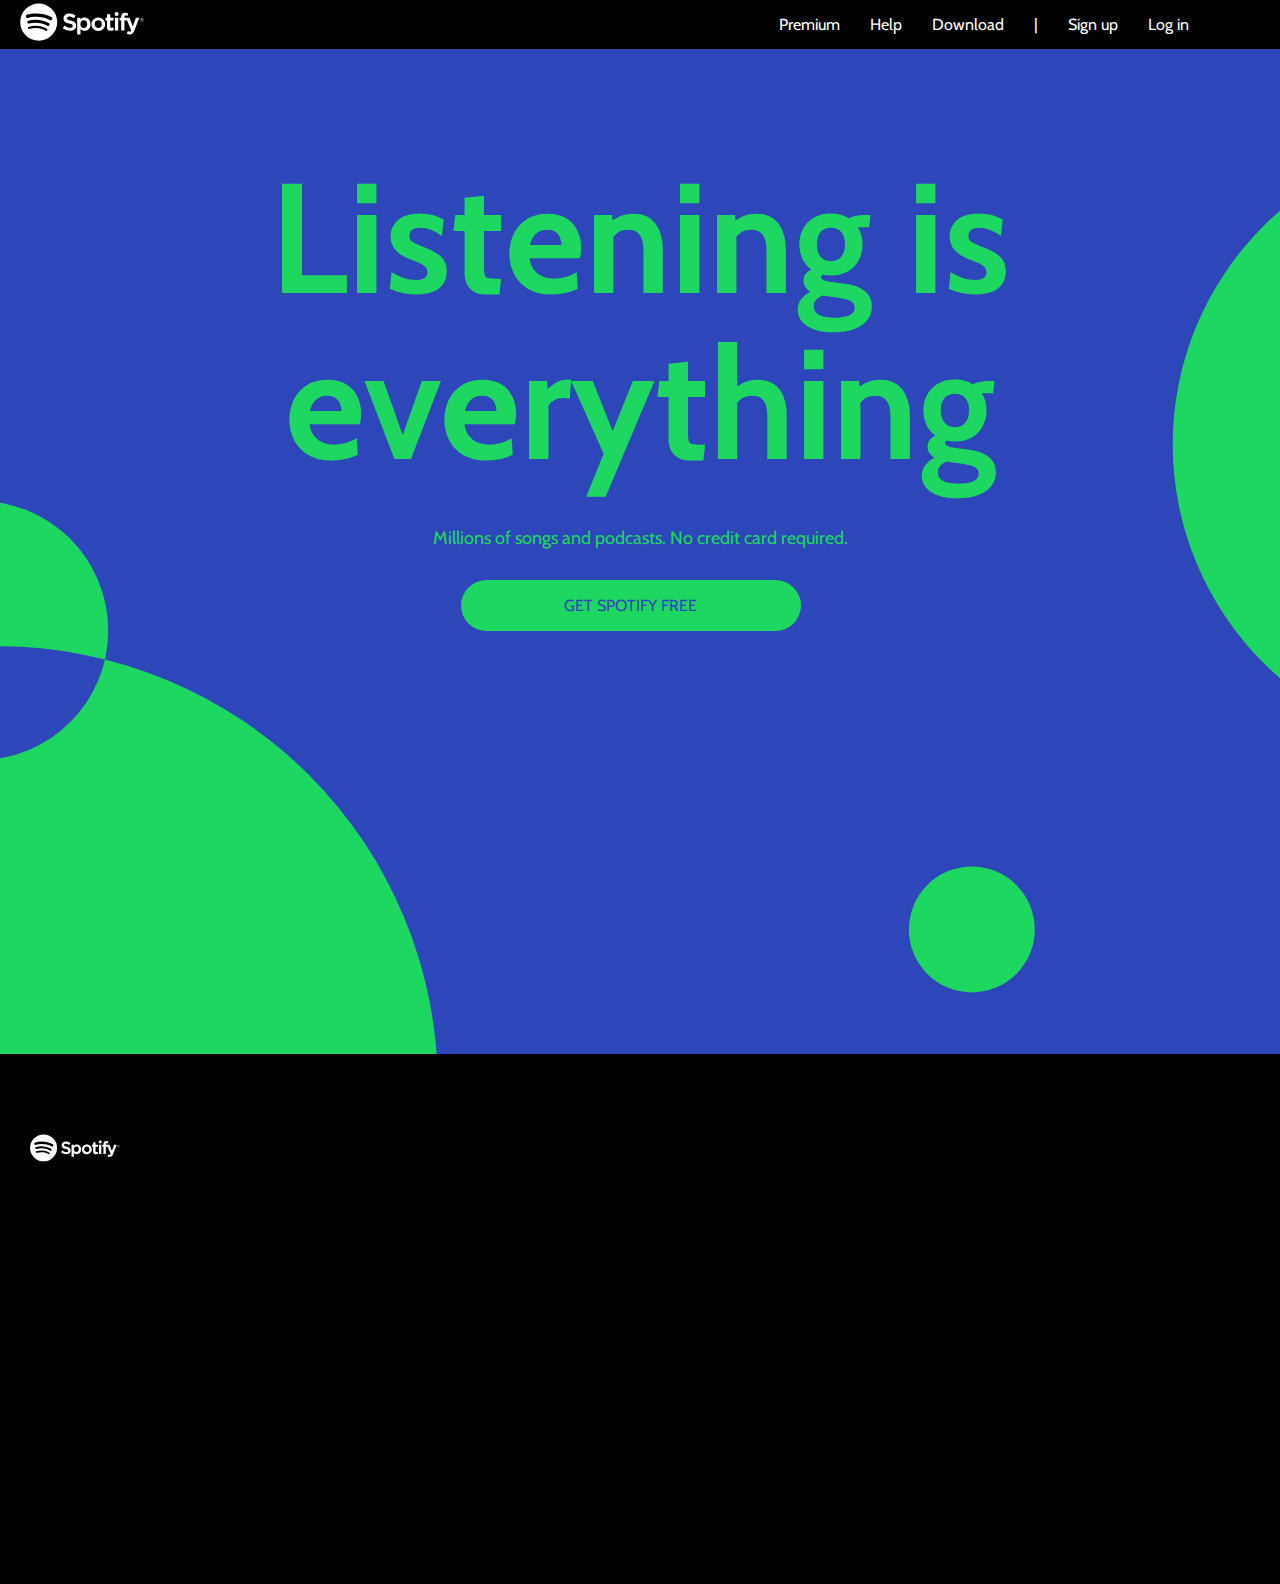
<file: index.html>
<!DOCTYPE html>
<html lang="en">
<head>
    <meta charset="UTF-8" />
    <meta http-equiv="X-UA-Compatible" content="IE=edge" />
    <meta name="viewport" content="width=device-width, initial-scale=1.0" />
    <title>Spotify Clone MIT</title>
<link rel="stylesheet" href="./assets/stylesheets/index.css" />
<link rel="preconnect" href="https://fonts.gstatic.com" />
<link 
  href="https://fonts.googleapis.com/css2?family=Cabin:wght@400;700&display=swap" rel="stylesheet"
/>
</head>
<body>
    <nav>
        <span class="logo">
            <svg 
                viewBox="0 0 63 20" 
                xmlns="http://www.w3.org/2000/svg" 
                preserveAspectRatio="xMidYMin meet"
                fill="white"
            >
              <g fill-rule="evenodd" class="svelte-1gcdbl9">
                <path 
                  d="M61.842 9.506a1.02 1.02 0 0 1-1.023-1.024c0-.562.453-1.03 1.029-1.03a1.02 1.02 0 0 1 1.023 1.024 1.03 1.03 0 0 1-1.029 1.03m.006-1.952a.915.915 0 0 0-.922.928c0 .51.394.921.916.921a.916.916 0 0 0 .922-.927.908.908 0 0 0-.916-.922m.226 1.027l.29.406h-.244l-.26-.372h-.225v.372h-.204V7.912h.48c.249 0 .413.128.413.343 0 .176-.102.284-.25.326m-.172-.485h-.267v.34h.267c.133 0 .212-.065.212-.17 0-.11-.08-.17-.212-.17m-12.804-3.52a1.043 1.043 0 1 0-.001 2.086 1.043 1.043 0 0 0 0-2.087m.72 2.89h-1.454a.107.107 0 0 0-.106.107v6.346c0 .06.047.107.106.107h1.455a.107.107 0 0 0 .107-.107V7.572a.107.107 0 0 0-.107-.107m3.233.006v-.2c0-.592.227-.856.736-.856.303 0 .546.06.82.152a.106.106 0 0 0 .14-.102V5.24a.107.107 0 0 0-.076-.102 3.993 3.993 0 0 0-1.21-.174c-1.343 0-2.053.757-2.053 2.188v.308h-.699a.107.107 0 0 0-.107.106v1.257c0 .059.048.107.107.107h.699v4.99c0 .058.047.106.106.106h1.455a.107.107 0 0 0 .106-.107v-4.99h1.358l2.081 4.99c-.236.523-.468.628-.785.628-.257 0-.527-.077-.803-.228a.109.109 0 0 0-.084-.008.106.106 0 0 0-.063.058l-.493 1.081a.106.106 0 0 0 .045.138c.515.279.98.398 1.554.398 1.074 0 1.668-.5 2.191-1.847L60.6 7.617a.106.106 0 0 0-.099-.146h-1.514a.107.107 0 0 0-.1.072l-1.552 4.431-1.7-4.434a.106.106 0 0 0-.099-.069h-2.485m-5.577-.006h-1.6V5.828a.106.106 0 0 0-.107-.106h-1.455a.107.107 0 0 0-.106.106v1.637h-.7a.106.106 0 0 0-.106.107v1.25c0 .059.048.107.106.107h.7v3.234c0 1.308.65 1.97 1.934 1.97.522 0 .954-.107 1.362-.338a.106.106 0 0 0 .054-.093v-1.19a.106.106 0 0 0-.154-.096c-.28.141-.551.206-.854.206-.467 0-.675-.211-.675-.686V8.929h1.6a.106.106 0 0 0 .107-.107v-1.25a.106.106 0 0 0-.106-.107m-7.671-.133c-1.96 0-3.497 1.51-3.497 3.437 0 1.907 1.526 3.4 3.473 3.4 1.967 0 3.508-1.504 3.508-3.424 0-1.914-1.53-3.413-3.484-3.413m0 5.362c-1.043 0-1.83-.838-1.83-1.95 0-1.115.76-1.924 1.806-1.924 1.05 0 1.84.838 1.84 1.95 0 1.115-.763 1.924-1.816 1.924m-7.014-5.362c-.82 0-1.492.323-2.046.984v-.744a.107.107 0 0 0-.106-.107h-1.455a.107.107 0 0 0-.106.107v8.27c0 .058.048.106.106.106h1.455a.107.107 0 0 0 .106-.106v-2.61c.555.621 1.227.925 2.046.925 1.522 0 3.063-1.172 3.063-3.412s-1.54-3.413-3.063-3.413m1.372 3.413c0 1.14-.703 1.937-1.709 1.937-.995 0-1.745-.833-1.745-1.937s.75-1.937 1.745-1.937c.99 0 1.71.814 1.71 1.937m-8.437-1.81c-1.624-.388-1.913-.66-1.913-1.231 0-.54.508-.903 1.264-.903.732 0 1.459.275 2.22.843a.107.107 0 0 0 .15-.023l.794-1.119a.107.107 0 0 0-.02-.144c-.906-.728-1.927-1.081-3.12-1.081-1.755 0-2.98 1.052-2.98 2.559 0 1.615 1.057 2.187 2.884 2.628 1.554.358 1.817.658 1.817 1.195 0 .594-.53.963-1.385.963-.948 0-1.721-.32-2.587-1.068a.11.11 0 0 0-.078-.026.105.105 0 0 0-.073.038l-.89 1.058a.105.105 0 0 0 .011.148 5.303 5.303 0 0 0 3.581 1.373c1.89 0 3.112-1.033 3.112-2.631 0-1.351-.807-2.098-2.787-2.58M9.507.305a9.41 9.41 0 1 0 0 18.82 9.41 9.41 0 0 0 0-18.82m4.316 13.572a.586.586 0 0 1-.807.195c-2.21-1.35-4.99-1.655-8.266-.907a.586.586 0 1 1-.261-1.143c3.584-.82 6.659-.467 9.139 1.049.276.169.363.53.195.806m1.15-2.562a.734.734 0 0 1-1.008.242c-2.529-1.555-6.385-2.005-9.377-1.097a.735.735 0 0 1-.426-1.404c3.418-1.037 7.666-.534 10.57 1.25a.734.734 0 0 1 .242 1.01m.1-2.669C12.04 6.846 7.036 6.68 4.141 7.56a.88.88 0 1 1-.511-1.684c3.323-1.01 8.849-.814 12.34 1.258a.88.88 0 0 1-.898 1.514"
                ></path>
              </g>
            </svg>
        </span>
        <ul class="menu">
          <li>Premium</li>
          <li>Help</li>
          <li>Download</li>
          <li>|</li>
          <li>Sign up</li>
          <li>Log in</li>  
        </ul>
      </nav>
      <main>
        <section class="hero">
            <h1>Listening is everything</h1>
            <h4>Millions of songs and podcasts. No credit card required.</h4>
            <a class="cta" href="search.html"> Get Spotify Free </a>
        </section>
      </main>
      <footer>
        <div class="logo">
          <svg
          viewBox="0 0 63 20"
          xmlns="http://www.w3.org/2000/svg"
          preserveAspectRatio="xMidYMin meet"
          fill="white"
        >
          <g fill-rule="evenodd" class="svelte-1gcdbl9">
            <path
              d="M61.842 9.506a1.02 1.02 0 0 1-1.023-1.024c0-.562.453-1.03 1.029-1.03a1.02 1.02 0 0 1 1.023 1.024 1.03 1.03 0 0 1-1.029 1.03m.006-1.952a.915.915 0 0 0-.922.928c0 .51.394.921.916.921a.916.916 0 0 0 .922-.927.908.908 0 0 0-.916-.922m.226 1.027l.29.406h-.244l-.26-.372h-.225v.372h-.204V7.912h.48c.249 0 .413.128.413.343 0 .176-.102.284-.25.326m-.172-.485h-.267v.34h.267c.133 0 .212-.065.212-.17 0-.11-.08-.17-.212-.17m-12.804-3.52a1.043 1.043 0 1 0-.001 2.086 1.043 1.043 0 0 0 0-2.087m.72 2.89h-1.454a.107.107 0 0 0-.106.107v6.346c0 .06.047.107.106.107h1.455a.107.107 0 0 0 .107-.107V7.572a.107.107 0 0 0-.107-.107m3.233.006v-.2c0-.592.227-.856.736-.856.303 0 .546.06.82.152a.106.106 0 0 0 .14-.102V5.24a.107.107 0 0 0-.076-.102 3.993 3.993 0 0 0-1.21-.174c-1.343 0-2.053.757-2.053 2.188v.308h-.699a.107.107 0 0 0-.107.106v1.257c0 .059.048.107.107.107h.699v4.99c0 .058.047.106.106.106h1.455a.107.107 0 0 0 .106-.107v-4.99h1.358l2.081 4.99c-.236.523-.468.628-.785.628-.257 0-.527-.077-.803-.228a.109.109 0 0 0-.084-.008.106.106 0 0 0-.063.058l-.493 1.081a.106.106 0 0 0 .045.138c.515.279.98.398 1.554.398 1.074 0 1.668-.5 2.191-1.847L60.6 7.617a.106.106 0 0 0-.099-.146h-1.514a.107.107 0 0 0-.1.072l-1.552 4.431-1.7-4.434a.106.106 0 0 0-.099-.069h-2.485m-5.577-.006h-1.6V5.828a.106.106 0 0 0-.107-.106h-1.455a.107.107 0 0 0-.106.106v1.637h-.7a.106.106 0 0 0-.106.107v1.25c0 .059.048.107.106.107h.7v3.234c0 1.308.65 1.97 1.934 1.97.522 0 .954-.107 1.362-.338a.106.106 0 0 0 .054-.093v-1.19a.106.106 0 0 0-.154-.096c-.28.141-.551.206-.854.206-.467 0-.675-.211-.675-.686V8.929h1.6a.106.106 0 0 0 .107-.107v-1.25a.106.106 0 0 0-.106-.107m-7.671-.133c-1.96 0-3.497 1.51-3.497 3.437 0 1.907 1.526 3.4 3.473 3.4 1.967 0 3.508-1.504 3.508-3.424 0-1.914-1.53-3.413-3.484-3.413m0 5.362c-1.043 0-1.83-.838-1.83-1.95 0-1.115.76-1.924 1.806-1.924 1.05 0 1.84.838 1.84 1.95 0 1.115-.763 1.924-1.816 1.924m-7.014-5.362c-.82 0-1.492.323-2.046.984v-.744a.107.107 0 0 0-.106-.107h-1.455a.107.107 0 0 0-.106.107v8.27c0 .058.048.106.106.106h1.455a.107.107 0 0 0 .106-.106v-2.61c.555.621 1.227.925 2.046.925 1.522 0 3.063-1.172 3.063-3.412s-1.54-3.413-3.063-3.413m1.372 3.413c0 1.14-.703 1.937-1.709 1.937-.995 0-1.745-.833-1.745-1.937s.75-1.937 1.745-1.937c.99 0 1.71.814 1.71 1.937m-8.437-1.81c-1.624-.388-1.913-.66-1.913-1.231 0-.54.508-.903 1.264-.903.732 0 1.459.275 2.22.843a.107.107 0 0 0 .15-.023l.794-1.119a.107.107 0 0 0-.02-.144c-.906-.728-1.927-1.081-3.12-1.081-1.755 0-2.98 1.052-2.98 2.559 0 1.615 1.057 2.187 2.884 2.628 1.554.358 1.817.658 1.817 1.195 0 .594-.53.963-1.385.963-.948 0-1.721-.32-2.587-1.068a.11.11 0 0 0-.078-.026.105.105 0 0 0-.073.038l-.89 1.058a.105.105 0 0 0 .011.148 5.303 5.303 0 0 0 3.581 1.373c1.89 0 3.112-1.033 3.112-2.631 0-1.351-.807-2.098-2.787-2.58M9.507.305a9.41 9.41 0 1 0 0 18.82 9.41 9.41 0 0 0 0-18.82m4.316 13.572a.586.586 0 0 1-.807.195c-2.21-1.35-4.99-1.655-8.266-.907a.586.586 0 1 1-.261-1.143c3.584-.82 6.659-.467 9.139 1.049.276.169.363.53.195.806m1.15-2.562a.734.734 0 0 1-1.008.242c-2.529-1.555-6.385-2.005-9.377-1.097a.735.735 0 0 1-.426-1.404c3.418-1.037 7.666-.534 10.57 1.25a.734.734 0 0 1 .242 1.01m.1-2.669C12.04 6.846 7.036 6.68 4.141 7.56a.88.88 0 1 1-.511-1.684c3.323-1.01 8.849-.814 12.34 1.258a.88.88 0 0 1-.898 1.514"
            ></path>
          </g>
          </svg>
        </div>
      </footer>
</body>
</html>
</file>
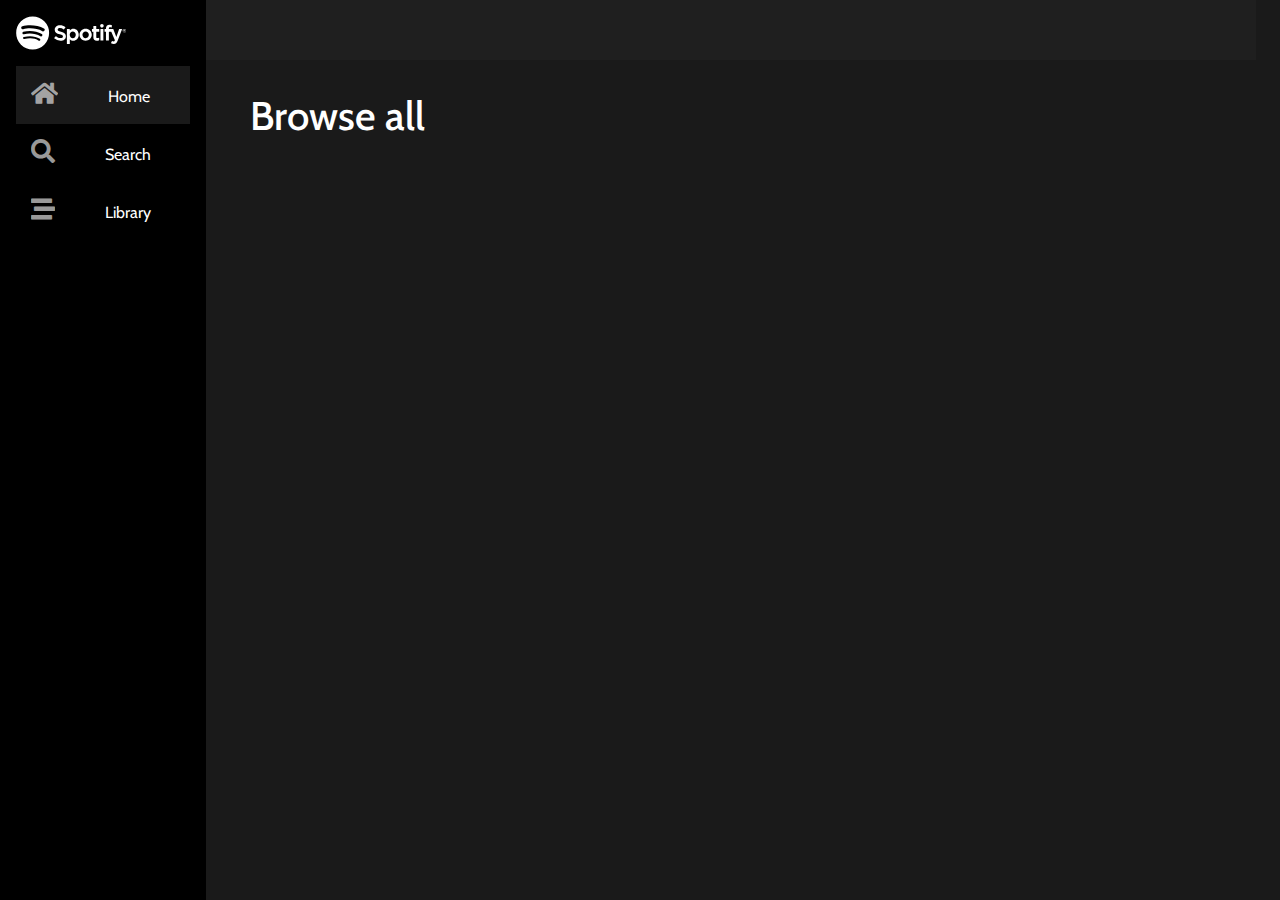
<file: home.html>
<!DOCTYPE html>
<html lang="en">
  <head>
    <meta charset="UTF-8" />
    <meta name="viewport" content="width=device-width, initial-scale=1.0" />
    <title>Spotify App</title>
    <link
      href="https://fonts.googleapis.com/css2?family=Cabin:wght@400;700&display=swap"
      rel="stylesheet"
    />
    <link
      rel="stylesheet"
      href="https://cdnjs.cloudflare.com/ajax/libs/font-awesome/5.15.2/css/all.min.css"
    />
    <link
      href="https://cdn.jsdelivr.net/npm/bootstrap@5.0.0-beta2/dist/css/bootstrap.min.css"
      rel="stylesheet"
    />
    <link rel="stylesheet" href="./assets/stylesheets/app.css" />
    <script src="./assets/scripts/spotify-api.js"></script>
    <script src="./assets/scripts/home.js"></script>
  </head>
  <body>
    <nav class="sidebar-nav">
      <span class="logo">
        <svg
          viewBox="0 0 63 20"
          xmlns="http://www.w3.org/2000/svg"
          preserveAspectRatio="xMidYMin meet"
          fill="white"
        >
          <g fill-rule="evenodd" class="svelte-1gcdbl9">
            <path
              d="M61.842 9.506a1.02 1.02 0 0 1-1.023-1.024c0-.562.453-1.03 1.029-1.03a1.02 1.02 0 0 1 1.023 1.024 1.03 1.03 0 0 1-1.029 1.03m.006-1.952a.915.915 0 0 0-.922.928c0 .51.394.921.916.921a.916.916 0 0 0 .922-.927.908.908 0 0 0-.916-.922m.226 1.027l.29.406h-.244l-.26-.372h-.225v.372h-.204V7.912h.48c.249 0 .413.128.413.343 0 .176-.102.284-.25.326m-.172-.485h-.267v.34h.267c.133 0 .212-.065.212-.17 0-.11-.08-.17-.212-.17m-12.804-3.52a1.043 1.043 0 1 0-.001 2.086 1.043 1.043 0 0 0 0-2.087m.72 2.89h-1.454a.107.107 0 0 0-.106.107v6.346c0 .06.047.107.106.107h1.455a.107.107 0 0 0 .107-.107V7.572a.107.107 0 0 0-.107-.107m3.233.006v-.2c0-.592.227-.856.736-.856.303 0 .546.06.82.152a.106.106 0 0 0 .14-.102V5.24a.107.107 0 0 0-.076-.102 3.993 3.993 0 0 0-1.21-.174c-1.343 0-2.053.757-2.053 2.188v.308h-.699a.107.107 0 0 0-.107.106v1.257c0 .059.048.107.107.107h.699v4.99c0 .058.047.106.106.106h1.455a.107.107 0 0 0 .106-.107v-4.99h1.358l2.081 4.99c-.236.523-.468.628-.785.628-.257 0-.527-.077-.803-.228a.109.109 0 0 0-.084-.008.106.106 0 0 0-.063.058l-.493 1.081a.106.106 0 0 0 .045.138c.515.279.98.398 1.554.398 1.074 0 1.668-.5 2.191-1.847L60.6 7.617a.106.106 0 0 0-.099-.146h-1.514a.107.107 0 0 0-.1.072l-1.552 4.431-1.7-4.434a.106.106 0 0 0-.099-.069h-2.485m-5.577-.006h-1.6V5.828a.106.106 0 0 0-.107-.106h-1.455a.107.107 0 0 0-.106.106v1.637h-.7a.106.106 0 0 0-.106.107v1.25c0 .059.048.107.106.107h.7v3.234c0 1.308.65 1.97 1.934 1.97.522 0 .954-.107 1.362-.338a.106.106 0 0 0 .054-.093v-1.19a.106.106 0 0 0-.154-.096c-.28.141-.551.206-.854.206-.467 0-.675-.211-.675-.686V8.929h1.6a.106.106 0 0 0 .107-.107v-1.25a.106.106 0 0 0-.106-.107m-7.671-.133c-1.96 0-3.497 1.51-3.497 3.437 0 1.907 1.526 3.4 3.473 3.4 1.967 0 3.508-1.504 3.508-3.424 0-1.914-1.53-3.413-3.484-3.413m0 5.362c-1.043 0-1.83-.838-1.83-1.95 0-1.115.76-1.924 1.806-1.924 1.05 0 1.84.838 1.84 1.95 0 1.115-.763 1.924-1.816 1.924m-7.014-5.362c-.82 0-1.492.323-2.046.984v-.744a.107.107 0 0 0-.106-.107h-1.455a.107.107 0 0 0-.106.107v8.27c0 .058.048.106.106.106h1.455a.107.107 0 0 0 .106-.106v-2.61c.555.621 1.227.925 2.046.925 1.522 0 3.063-1.172 3.063-3.412s-1.54-3.413-3.063-3.413m1.372 3.413c0 1.14-.703 1.937-1.709 1.937-.995 0-1.745-.833-1.745-1.937s.75-1.937 1.745-1.937c.99 0 1.71.814 1.71 1.937m-8.437-1.81c-1.624-.388-1.913-.66-1.913-1.231 0-.54.508-.903 1.264-.903.732 0 1.459.275 2.22.843a.107.107 0 0 0 .15-.023l.794-1.119a.107.107 0 0 0-.02-.144c-.906-.728-1.927-1.081-3.12-1.081-1.755 0-2.98 1.052-2.98 2.559 0 1.615 1.057 2.187 2.884 2.628 1.554.358 1.817.658 1.817 1.195 0 .594-.53.963-1.385.963-.948 0-1.721-.32-2.587-1.068a.11.11 0 0 0-.078-.026.105.105 0 0 0-.073.038l-.89 1.058a.105.105 0 0 0 .011.148 5.303 5.303 0 0 0 3.581 1.373c1.89 0 3.112-1.033 3.112-2.631 0-1.351-.807-2.098-2.787-2.58M9.507.305a9.41 9.41 0 1 0 0 18.82 9.41 9.41 0 0 0 0-18.82m4.316 13.572a.586.586 0 0 1-.807.195c-2.21-1.35-4.99-1.655-8.266-.907a.586.586 0 1 1-.261-1.143c3.584-.82 6.659-.467 9.139 1.049.276.169.363.53.195.806m1.15-2.562a.734.734 0 0 1-1.008.242c-2.529-1.555-6.385-2.005-9.377-1.097a.735.735 0 0 1-.426-1.404c3.418-1.037 7.666-.534 10.57 1.25a.734.734 0 0 1 .242 1.01m.1-2.669C12.04 6.846 7.036 6.68 4.141 7.56a.88.88 0 1 1-.511-1.684c3.323-1.01 8.849-.814 12.34 1.258a.88.88 0 0 1-.898 1.514"
            ></path>
          </g>
        </svg>
      </span>
      <ul class="menu">
        <li class="selected">
          <a href="home.html"><i class="fas fa-home"></i>Home</a>
        </li>
        <li>
          <a href="search.html"><i class="fas fa-search"></i>Search</a>
        </li>
        <li>
          <a href="#"><i class="fas fa-stream"></i>Library</a>
        </li>
      </ul>
    </nav>
    <main class="container">
      <div class="row top-bar"></div>
      <div class="row app">
        <div class="col-md-12">
          <h1>Browse all</h1>
        </div>
      </div>
    </main>
  </body>
</html>
</file>
<file: assets/stylesheets/index.css>
body {
    margin: 0;
    font-family: "Cabin";
    background-color: #2d46ba;
    color: white;
  }
  nav {
    background-color: black;
    color: white;
    padding: 0 20px;
    display: flex;
    justify-content: space-between;
    align-items: center;
  }
  
  .logo {
    width: 10%;
  }
  .menu {
    width: 40%;
    list-style-type: none;
    display: flex;
  }
  
  .menu li {
    padding: 15px;
  }
  
  main {
    height: 100vh;
    color: #1ed760;
    text-align: center;
    background: url("../images/bursts.svg");
    background-size: 175%;
    background-position: 46% 4%;
  }
  
  h1 {
    font-size: 156px;
    font-weight: 700;
    line-height: 166px;
    margin-bottom: 40px;
  }
  
  h4 {
    font-size: 18px;
    font-weight: 400;
    line-height: 24px;
    margin-bottom: 30px;
  }
  
  .cta {
    text-decoration: none;
    color: #2d46ba;
    text-transform: uppercase;
    background-color: #1ed760;
    padding: 16px 45px;
    border-radius: 300px;
    display: block;
    width: 250px;
    margin-left: 36%;
  }
  
  footer {
    display: flex;
    justify-content: space-between;
    background-color: black;
    height: 400px;
    padding: 80px 30px 50px;
  }
  footer a {
    text-decoration: none; /*remove underline from links*/
  
    color: white;
    display: inline-block;
  }
  
  ul {
    list-style-type: none;
    margin: 0;
    padding: 0;
  }
  
  footer .title {
    color: #919496;
    font-weight: 700;
    text-transform: uppercase;
    font-size: 14px;
    padding-bottom: 10px;
  }
  
  .footer-nav {
    margin: 0 auto;
  }
  
  footer .logo svg {
    width: 90px;
    height: 30px;
  }
  
  footer .items {
    display: flex;
    width: 50%;
    justify-content: space-between;
  }
  
  footer .items a {
    padding: 3px 0 15px;
  }
  .social-media {
    display: flex;
    justify-content: space-between;
    margin-top: 20px;
  }
  
  .social-media .icon {
    border-radius: 50%;
    background-color: #222326;
    width: 54px;
    height: 54px;
    display: flex;
    justify-content: center;
    align-items: center;
  }
  
  .social-media .icon i {
    font-size: 24px;
  }
</file>
<file: assets/stylesheets/app.css>
body {
    display: flex;
    margin: 0;
    font-family: "Cabin";
    background-color: #1a1a1a;
    color: white;
  }
  
  body a {
    text-decoration: none;
    color: white;
  }
  body a:hover {
    text-decoration: none;
    color: white;
  }
  .sidebar-nav {
    height: 100vh;
    background-color: black;
    width: 240px;
    padding: 16px;
  }
  
  .sidebar-nav .logo svg {
    height: 50px;
    padding-bottom: 15px;
  }
  
  ul {
    margin: 0;
    padding: 0;
    list-style-type: none;
  }
  
  .sidebar-nav .menu li {
    display: flex;
    align-items: center;
    padding: 15px;
    cursor: pointer;
  }
  .sidebar-nav .menu i {
    font-size: 24px;
    padding-right: 15px;
  }
  
  .sidebar-nav .menu li.selected {
    background-color: #1a1a1a;
  }
  .sidebar-nav .menu a {
    text-decoration: none;
    color: white;
  }
  
  main {
    display: flex;
    flex-direction: column;
    width: 100%;
  }
  .top-bar {
    height: 60px;
    width: 100%;
    background-color: #1f1f1f;
    display: flex;
    flex-direction: row;
    align-items: center;
    padding-left: 25px;
  }
  
  .fas {
    margin-right: 35px;
    font-size: 24px;
    opacity: 0.6;
  }
  
  .fas.selected {
    color: white;
    opacity: 1;
  }
  
  .row.app {
    padding: 32px;
    /* display: grid;
    grid-template-columns: repeat(auto-fill, minmax(180px, 1fr));
    grid-gap: 32px; */
  }
  
  .card {
    font-family: "Cabin";
    background: #181818;
  }
  
  .card a {
    text-decoration: none;
    color: white;
  }
  
  .card h5,
  .card h6 {
    text-overflow: ellipsis;
  }
  .container {
    margin: 0;
  }
  
  .app h2 {
    font-size: 24px;
  }
  .top-genres {
    display: grid;
    grid-template-columns: 1fr 1fr 1fr 1fr;
    grid-template-rows: 1fr;
    column-gap: 24px;
  }
  
  .grid-item {
    height: 220px;
    border-radius: 8px;
    grid-column: span 2;
    position: relative;
    overflow: hidden;
  }
  .pop {
    background-color: rgb(195, 240, 200);
  }
  .rock {
    background-color: rgb(235, 30, 50);
  }
  .top-genres h3 {
    padding: 16px;
    font-size: 40px;
    line-height: 1.3em;
  }
  
  .item-img {
    position: absolute;
    right: 0;
    transform: rotate(25deg) translate(18%, -2%);
    width: 128px;
    height: 128px;
  }
  
  .browse-all {
    display: grid;
    grid-template-columns: repeat(5, minmax(0, 1fr));
    grid-template-rows: 4fr;
    grid-gap: 24px;
  }
  .browse-all .grid-item {
    grid-column: span 1;
    background-color: rgb(235, 30, 50);
  }
  
  .browse-all .item-img {
    width: 128px;
    height: 128px;
    bottom: 0px;
  }
  
  .browse-all h3 {
    padding: 16px;
    font-size: 24px;
    line-height: 1.3em;
  }
  
  #top-bar-search {
    position: relative;
    background-color: white;
    width: 290px;
    height: 45px;
    border-radius: 50px;
  }
  
  #top-bar-search i {
    position: absolute;
    top: 10px;
    left: 10px;
    color: black;
  }
  
  #top-bar-search input {
    padding-left: 40px;
    width: 245px;
    height: 45px;
    border-radius: 50px;
    border: none;
  }
  
  .results {
    display: grid;
    grid-template-columns: repeat(8, minmax(180px, 1fr));
    grid-gap: 32px;
  }
  .top-result {
    grid-column: span 2;
    border-radius: 4px;
    padding: 16px;
    background-color: #ffffff1a;
  }
  .top-result .details {
    display: grid;
    grid-column: span 2;
  }
  .top-result .details img {
    border-radius: 100%;
    width: 92px;
    height: 92px;
  }
  .top-result .details .title {
    font-size: 32px;
  }
  
  .songs {
    grid-column: span 6;
  }
  .songs-list {
    display: grid;
    grid-gap: 24px;
    grid-template-columns: repeat(auto-fill, minmax(140px, 1fr));
  }
  .song-item {
    display: flex;
    padding: 8px;
    gap: 16px;
  }
  .song-item:hover {
    background-color: #ffffff1a;
  }
  .song-details p {
    margin: 0;
  }
  .song-details .artist,
  .song-item .duration,
  .artist-details .category {
    color: rgb(179, 179, 179);
  }
  .artists {
    grid-column: span 6;
  }
  
  .artist-list {
    display: grid;
    grid-gap: 24px;
    grid-template-columns: repeat(8, minmax(140px, 1fr));
  }
  .artist-item {
    border-radius: 4px;
    display: flex;
    flex-direction: column;
    align-items: center;
    padding: 16px;
    background-color: #ffffff1a;
  }
  
  .artist-item img {
    border-radius: 50%;
  }
  
  .artist-details p {
    text-align: left;
  }
  
  .artist-details .name {
    margin-top: 16px;
    font-size: 16px;
    line-height: 16px;
    font-weight: 700;
  }
</file>
